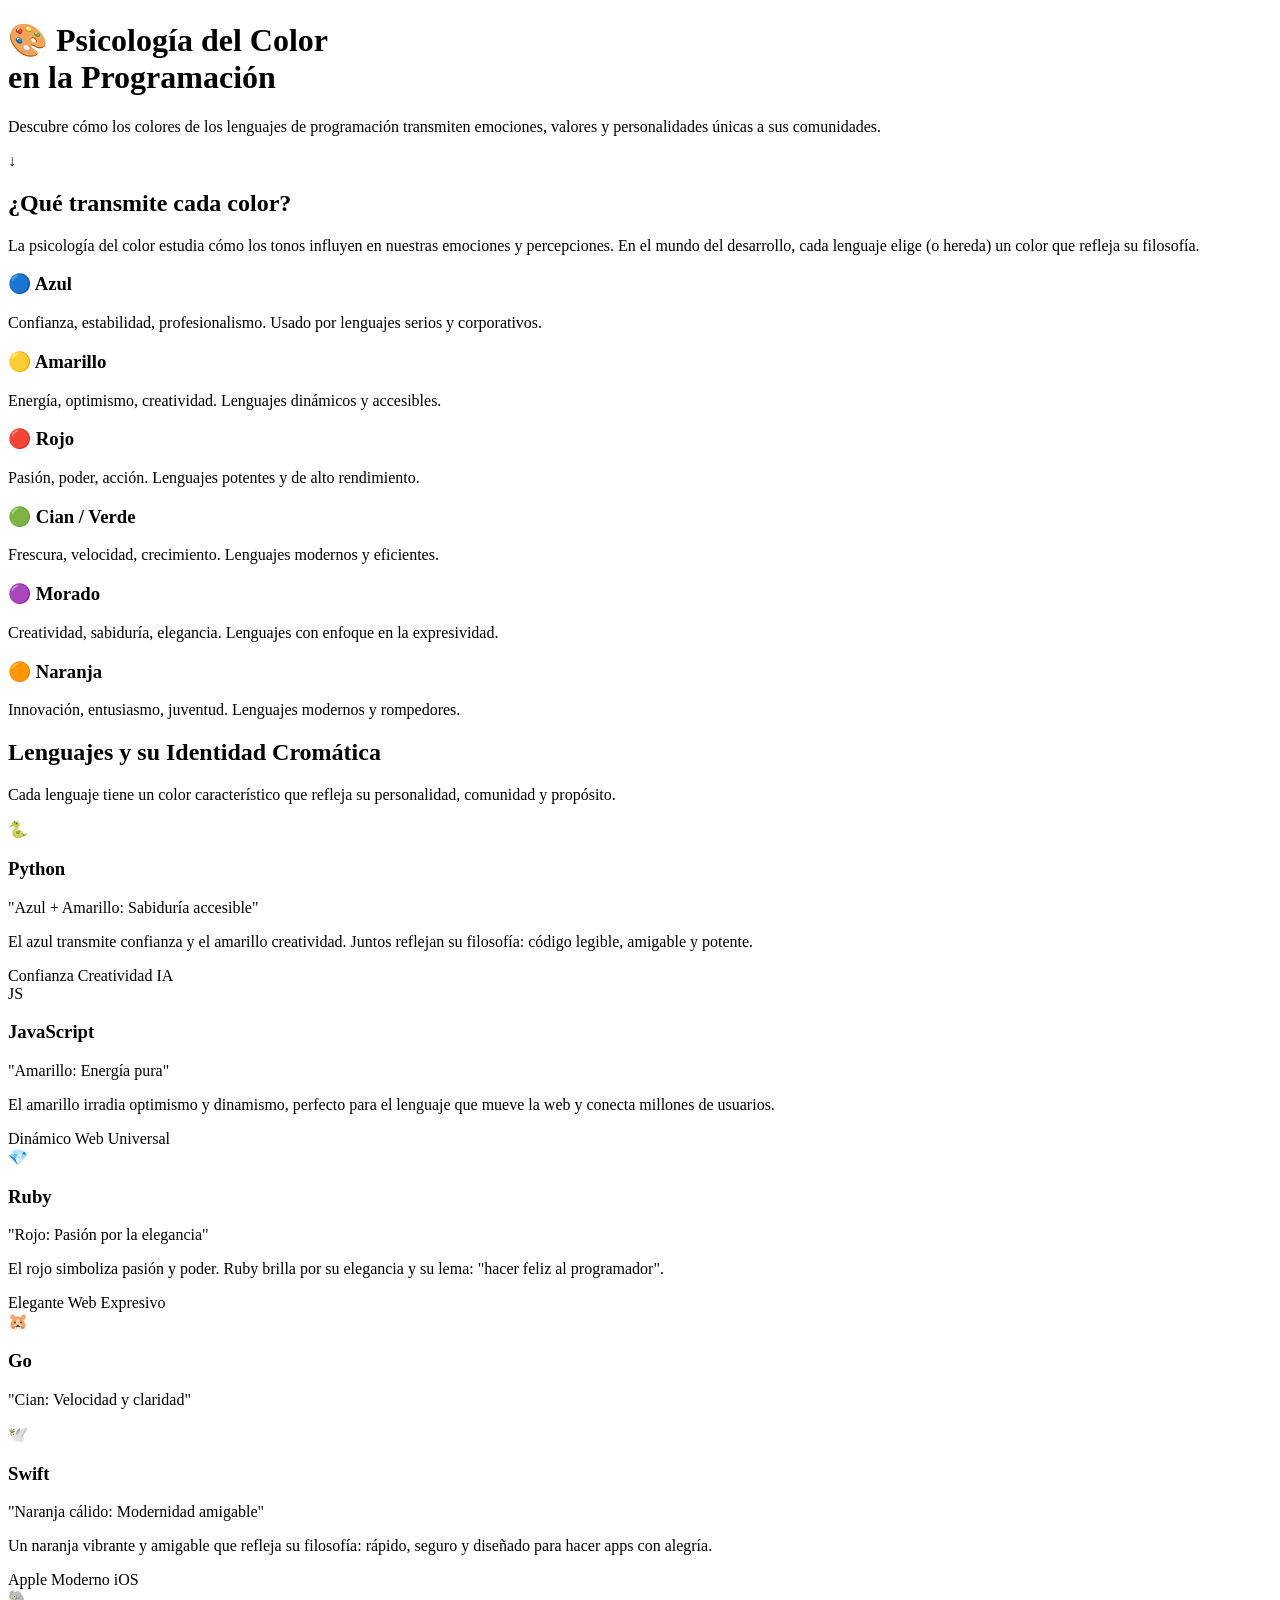
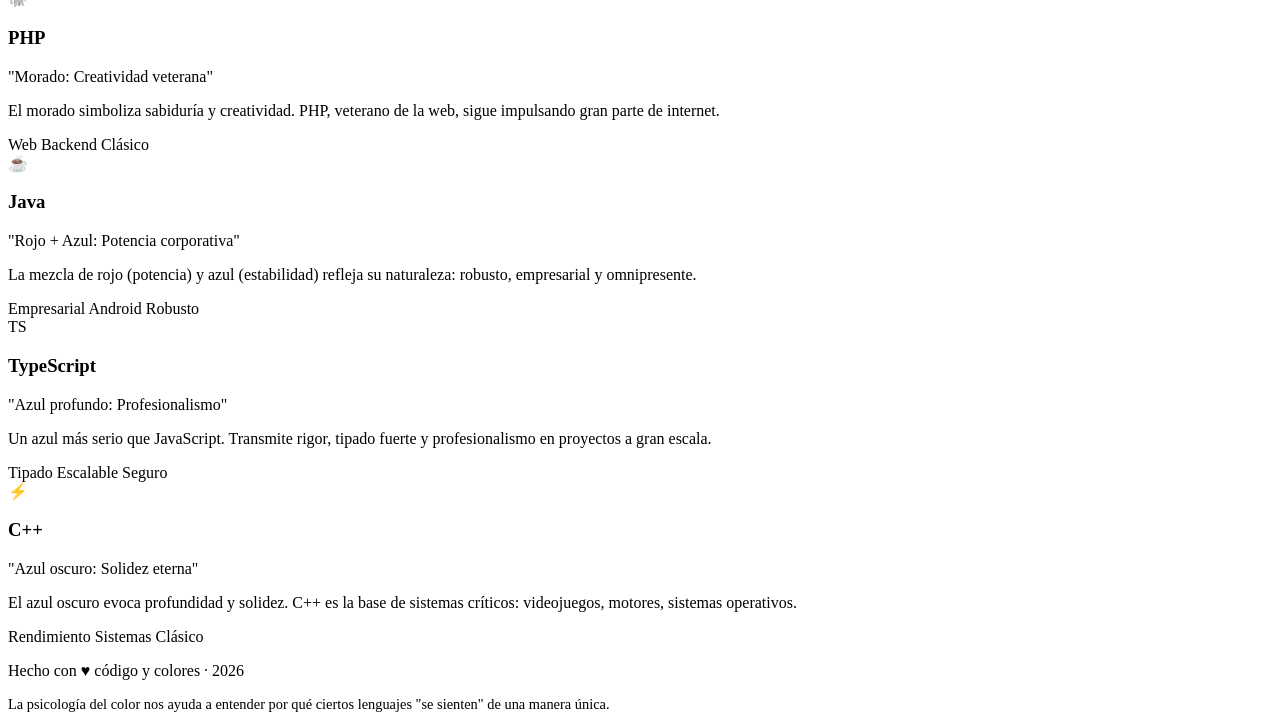
<file: js/contactenos.html>
<!DOCTYPE html>
<html lang="es">
<head>
<meta charset="UTF-8">
<meta name="viewport" content="width=device-width, initial-scale=1.0">
<title>Psicología del Color en Lenguajes de Programación</title>
<link href="https://fonts.googleapis.com/css2?family=Poppins:wght@300;400;600;800&family=Space+Grotesk:wght@400;700&display=swap" rel="stylesheet">
</head>
<body>

<header>
  <h1>🎨 Psicología del Color<br>en la Programación</h1>
  <p>Descubre cómo los colores de los lenguajes de programación transmiten emociones, valores y personalidades únicas a sus comunidades.</p>
  <div class="scroll-hint">↓</div>
</header>

<section>
  <h2 class="section-title">¿Qué transmite cada color?</h2>
  <p class="section-subtitle">La psicología del color estudia cómo los tonos influyen en nuestras emociones y percepciones. En el mundo del desarrollo, cada lenguaje elige (o hereda) un color que refleja su filosofía.</p>

  <div class="intro-grid">
    <div class="color-meaning" style="border-color:#3776AB">
      <h3>🔵 Azul</h3>
      <p>Confianza, estabilidad,   profesionalismo. Usado por lenguajes serios y corporativos.</p>
    </div>
    <div class="color-meaning" style="border-color:#F7DF1E">
      <h3>🟡 Amarillo</h3>
      <p>Energía, optimismo, creatividad. Lenguajes dinámicos y accesibles.</p>
    </div>
    <div class="color-meaning" style="border-color:#CC342D">
      <h3>🔴 Rojo</h3>
      <p>Pasión, poder, acción. Lenguajes potentes y de alto rendimiento.</p>
    </div>
    <div class="color-meaning" style="border-color:#00ADD8">
      <h3>🟢 Cian / Verde</h3>
      <p>Frescura, velocidad, crecimiento. Lenguajes modernos y eficientes.</p>
    </div>
    <div class="color-meaning" style="border-color:#777BB4">
      <h3>🟣 Morado</h3>
      <p>Creatividad, sabiduría, elegancia. Lenguajes con enfoque en la expresividad.</p>
    </div>
    <div class="color-meaning" style="border-color:#DEA584">
      <h3>🟠 Naranja</h3>
      <p>Innovación, entusiasmo, juventud. Lenguajes modernos y rompedores.</p>
    </div>
  </div>
</section>

<section>
  <h2 class="section-title">Lenguajes y su Identidad Cromática</h2>
  <p class="section-subtitle">Cada lenguaje tiene un color característico que refleja su personalidad, comunidad y propósito.</p>

  <div class="languages-grid">

    <div class="lang-card python">
      <div>
        <div class="lang-icon">🐍</div>
        <h3>Python</h3>
        <p class="tagline">"Azul + Amarillo: Sabiduría accesible"</p>
      </div>
      <p>El azul transmite confianza y el amarillo creatividad. Juntos reflejan su filosofía: código legible, amigable y potente.</p>
      <div class="keywords">
        <span class="keyword">Confianza</span>
        <span class="keyword">Creatividad</span>
        <span class="keyword">IA</span>
      </div>
    </div>

    <div class="lang-card javascript">
      <div>
        <div class="lang-icon">JS</div>
        <h3>JavaScript</h3>
        <p class="tagline">"Amarillo: Energía pura"</p>
      </div>
      <p>El amarillo irradia optimismo y dinamismo, perfecto para el lenguaje que mueve la web y conecta millones de usuarios.</p>
      <div class="keywords">
        <span class="keyword">Dinámico</span>
        <span class="keyword">Web</span>
        <span class="keyword">Universal</span>
      </div>
    </div>

    <div class="lang-card ruby">
      <div>
        <div class="lang-icon">💎</div>
        <h3>Ruby</h3>
        <p class="tagline">"Rojo: Pasión por la elegancia"</p>
      </div>
      <p>El rojo simboliza pasión y poder. Ruby brilla por su elegancia y su lema: "hacer feliz al programador".</p>
      <div class="keywords">
        <span class="keyword">Elegante</span>
        <span class="keyword">Web</span>
        <span class="keyword">Expresivo</span>
      </div>
    </div>

    <div class="lang-card go">
      <div>
        <div class="lang-icon">🐹</div>
        <h3>Go</h3>
        <p class="tagline">"Cian: Velocidad y claridad"</p>
      </div>
      <div class="lang-card swift">
      <div>
        <div class="lang-icon">🕊️</div>
        <h3>Swift</h3>
        <p class="tagline">"Naranja cálido: Modernidad amigable"</p>
      </div>
      <p>Un naranja vibrante y amigable que refleja su filosofía: rápido, seguro y diseñado para hacer apps con alegría.</p>
      <div class="keywords">
        <span class="keyword">Apple</span>
        <span class="keyword">Moderno</span>
        <span class="keyword">iOS</span>
      </div>
    </div>

    <div class="lang-card php">
      <div>
        <div class="lang-icon">🐘</div>
        <h3>PHP</h3>
        <p class="tagline">"Morado: Creatividad veterana"</p>
      </div>
      <p>El morado simboliza sabiduría y creatividad. PHP, veterano de la web, sigue impulsando gran parte de internet.</p>
      <div class="keywords">
        <span class="keyword">Web</span>
        <span class="keyword">Backend</span>
        <span class="keyword">Clásico</span>
      </div>
    </div>

    <div class="lang-card java">
      <div>
        <div class="lang-icon">☕</div>
        <h3>Java</h3>
        <p class="tagline">"Rojo + Azul: Potencia corporativa"</p>
      </div>
      <p>La mezcla de rojo (potencia) y azul (estabilidad) refleja su naturaleza: robusto, empresarial y omnipresente.</p>
      <div class="keywords">
        <span class="keyword">Empresarial</span>
        <span class="keyword">Android</span>
        <span class="keyword">Robusto</span>
      </div>
    </div>

    <div class="lang-card typescript">
      <div>
        <div class="lang-icon">TS</div>
        <h3>TypeScript</h3>
        <p class="tagline">"Azul profundo: Profesionalismo"</p>
      </div>
      <p>Un azul más serio que JavaScript. Transmite rigor, tipado fuerte y profesionalismo en proyectos a gran escala.</p>
      <div class="keywords">
        <span class="keyword">Tipado</span>
        <span class="keyword">Escalable</span>
        <span class="keyword">Seguro</span>
      </div>
    </div>

    <div class="lang-card cpp">
      <div>
        <div class="lang-icon">⚡</div>
        <h3>C++</h3>
        <p class="tagline">"Azul oscuro: Solidez eterna"</p>
      </div>
      <p>El azul oscuro evoca profundidad y solidez. C++ es la base de sistemas críticos: videojuegos, motores, sistemas operativos.</p>
      <div class="keywords">
        <span class="keyword">Rendimiento</span>
        <span class="keyword">Sistemas</span>
        <span class="keyword">Clásico</span>
      </div>
    </div>

  </div>
</section>

<footer>
  <p>Hecho con <span>♥ código y colores</span> · 2026</p>
  <p style="margin-top:10px; font-size:0.9rem;">La psicología del color nos ayuda a entender por qué ciertos lenguajes "se sienten" de una manera única.</p>
</footer>

</body>
</html>
</file>
